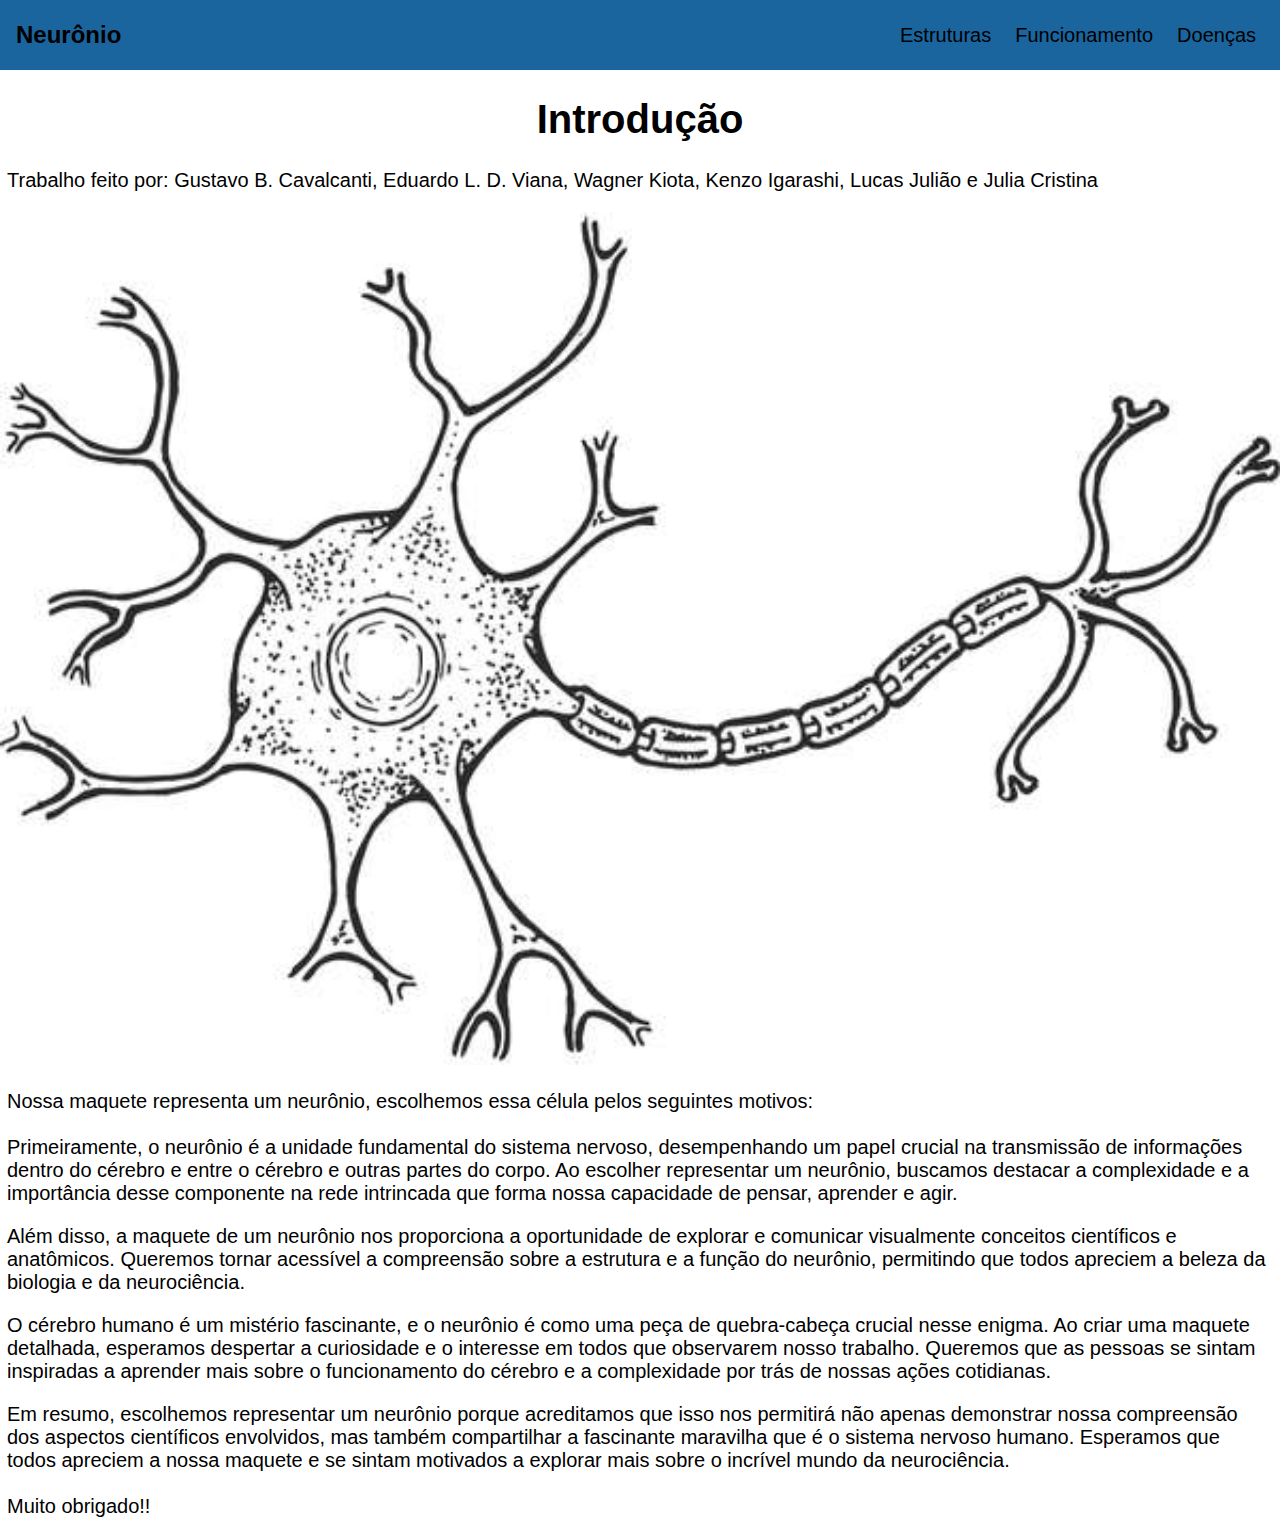
<file: index.html>
<!DOCTYPE html>
<html lang="en">

<head>
  <meta charset="UTF-8">
  <meta http-equiv="X-UA-Compatible" content="IE=edge">
  <meta name="viewport" content="width=device-width, initial-scale=1.0">
  <link rel="stylesheet" href="estilo.css">
  <link rel="stylesheet" href="">
  <title>neuronio</title>
</head>

<body>
  <header id="header">
    <a id="logo" href="index.html">Neurônio</a>
    <nav id="nav">
      <button aria-label="Abrir Menu" id="btn-mobile" aria-haspopup="true" aria-controls="menu" aria-expanded="false">
        <span id="hamburger"></span>
      </button>
      <ul id="menu" role="menu">
        <li><a href="index.html">Estruturas</a></li>
        <li><a href="index.html">Funcionamento</a></li>
        <li><a href="index.html">Doenças</a></li>
      </ul>
    </nav>
  </header>
  <article><h1>Introdução</h1>
  <p>Trabalho feito por: Gustavo B. Cavalcanti, Eduardo L. D. Viana, Wagner Kiota, Kenzo Igarashi, Lucas Julião e Julia
    Cristina</p>
    <img id = "neuronio" src="imagens/celula-nervosa.jpg">
  <p>Nossa maquete representa um neurônio, escolhemos essa célula pelos seguintes motivos:<br><br>
    Primeiramente, o neurônio é a unidade fundamental do sistema nervoso, desempenhando um papel crucial na transmissão
    de informações dentro do cérebro e entre o cérebro e outras partes do corpo. Ao escolher representar um neurônio,
    buscamos destacar a complexidade e a importância desse componente na rede intrincada que forma nossa capacidade de
    pensar, aprender e agir.
  </p>
  <p>Além disso, a maquete de um neurônio nos proporciona a oportunidade de explorar e comunicar visualmente conceitos
    científicos e anatômicos. Queremos tornar acessível a compreensão sobre a estrutura e a função do neurônio,
    permitindo que todos apreciem a beleza da biologia e da neurociência.
  </p>
  <p>O cérebro humano é um mistério fascinante, e o neurônio é como uma peça de quebra-cabeça crucial nesse enigma. Ao
    criar uma maquete detalhada, esperamos despertar a curiosidade e o interesse em todos que observarem nosso trabalho.
    Queremos que as pessoas se sintam inspiradas a aprender mais sobre o funcionamento do cérebro e a complexidade por
    trás de nossas ações cotidianas.

  </p>
  <p>
    Em resumo, escolhemos representar um neurônio porque acreditamos que isso nos permitirá não apenas demonstrar nossa
    compreensão dos aspectos científicos envolvidos, mas também compartilhar a fascinante maravilha que é o sistema
    nervoso humano. Esperamos que todos apreciem a nossa maquete e se sintam motivados a explorar mais sobre o incrível
    mundo da neurociência. <br><br>Muito obrigado!!
  </p>
  
</article>
  


  <script src="script.js"></script>
</body>

</html>
</file>
<file: estilo.css>
p{
  margin-left: 7px;
  margin-right: 7px;
}
h1{
 text-align: center;
}
#neuronio
{
  width: 100vw;
}
:root
{
  --cor-menu: #1a659e;
}
.scrolltop
{
  outline: none;
  border: 0;
  background-color: #e7e7e7;
  width: 10px;
  height: 10px;
  padding: 8px;
  border-radius: 50%;
  display: flex;
  align-items: center;
  justify-content: center;
  position: fixed;
  right: 30px;
  bottom: 30px;
  box-shadow: 0 1px 6px 2px rgba(0,0,0,0.1), 0 2px 4px -1px rgba(0, 0, 0, 0.05);
  z-index: 999;
  cursor: pointer;
  opacity: 0;
  visibility: hidden;
}
.scrolltop.active
{
  opacity: 0;
  visibility: visible;
}
.scrolltop img{
  width: 10px;
}
body,
ul {
  margin: 0px;
  padding: 0px;
  font-family: 'Gotham','Lato','Gill Sans', 'Gill Sans MT', Calibri, 'Trebuchet MS', sans-serif;
  overflow-x:hidden;
  font-size: 20px;
}

a {
  color: black;
  text-decoration: none;
  font-family:  'Open Sans', 'Helvetica Neue', sans-serif;
}

a:hover {
  background: rgba(0, 0, 0, 0.05);
}

#logo {
  font-size: 1.5rem;
  font-weight: bold;
}

#header {
  box-sizing: border-box;
  height: 70px;
  padding: 1rem;
  display: flex;
  align-items: center;
  justify-content: space-between;
  background: var(--cor-menu);
}

#menu {
  display: flex;
  list-style: none;
  gap: 0.5rem;
}

#menu a {
  display: block;
  padding: 0.5rem;
}

#btn-mobile {
  display: none;
}

@media (max-width: 600px) {
  #menu {
    display: block;
    position: absolute;
    width: 100%;
    top: 70px;
    right: 0px;
    background: #e7e7e7;
    transition: 0.6s;
    z-index: 1000;
    height: 0px;
    visibility: hidden;
    overflow-y: hidden;
  }
  #nav.active #menu {
    height: calc(50vh - 70px);
    visibility: visible;
    overflow-y: auto;
  }
  #menu a {
    padding: 1rem 0;
    margin: 0 1rem;
    border-bottom: 2px solid rgba(0, 0, 0, 0.05);
  }
  #btn-mobile {
    display: flex;
    padding: 0.5rem 1rem;
    font-size: 1rem;
    border: none;
    background: none;
    cursor: pointer;
    gap: 0.5rem;
  }
  #hamburger {
    border-top: 2px solid;
    width: 20px;
  }
  #hamburger::after,
  #hamburger::before {
    content: '';
    display: block;
    width: 20px;
    height: 2px;
    background: currentColor;
    margin-top: 5px;
    transition: 0.3s;
    position: relative;
  }
  #nav.active #hamburger {
    border-top-color: transparent;
  }
  #nav.active #hamburger::before {
    transform: rotate(135deg);
  }
  #nav.active #hamburger::after {
    transform: rotate(-135deg);
    top: -7px;
  }
}
</file>
